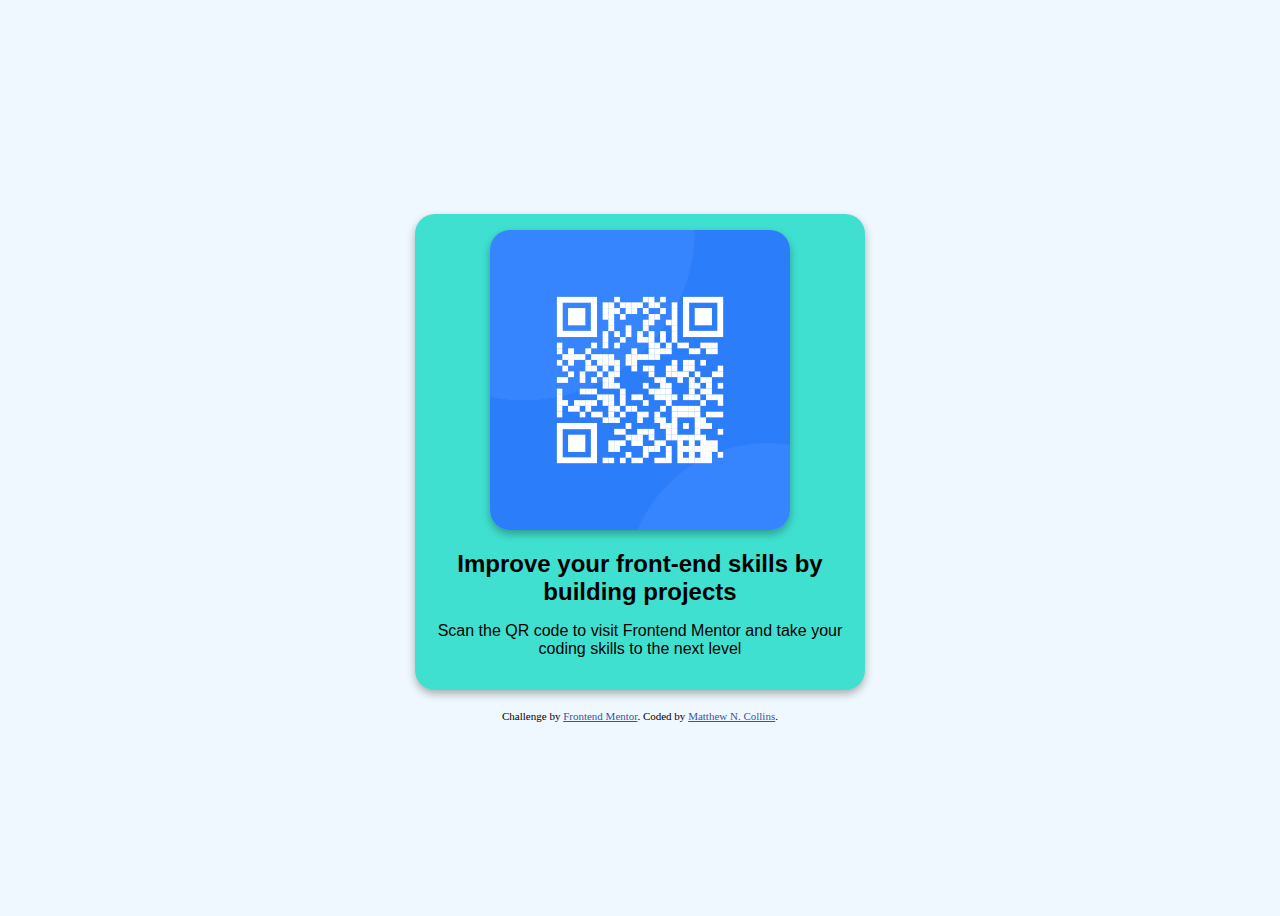
<file: qr-code-component-main/index.html>
<!DOCTYPE html>
<html lang="en">

<head>
  <meta charset="UTF-8">
  <meta name="viewport" content="width=device-width, initial-scale=1.0">
  <!-- displays site properly based on user's device -->

  <link rel="icon" type="image/png" sizes="32x32" href="./images/favicon-32x32.png">

  <link rel="stylesheet" href="indexstyles.css">

  <title>Frontend Mentor | QR code component</title>

  <!-- Feel free to remove these styles or customise in your own stylesheet 👍 -->
  <style>
    .attribution {
      font-size: 11px;
      text-align: center;
    }

    .attribution a {
      color: hsl(228, 45%, 44%);
    }
  </style>
</head>

<body style="display: flex; flex-direction: column; align-items: center; justify-content: center; height: 100vh;">
  <div class="card" style="flex-direction: column; text-align: center; margin: 20px; padding: 1rem; width: 33%; box-shadow: 0 4px 8px rgba(0, 0, 0, 0.3); border-radius: 20px;">
    <img src="./images/image-qr-code.png" alt="QR Code" style="height: 300px; width: 300px; border-radius: 20px; box-shadow: 0 4px 8px rgba(0, 0, 0, 0.3);">
    <h1>Improve your front-end skills by building projects</h1>
    <p>Scan the QR code to visit Frontend Mentor and take your coding skills to the next level</p>
  </div>
  <div class="attribution">
    Challenge by <a href="https://www.frontendmentor.io?ref=challenge" target="_blank">Frontend Mentor</a>.
    Coded by <a href="#">Matthew N. Collins</a>.
  </div>
</body>

</html>
</file>
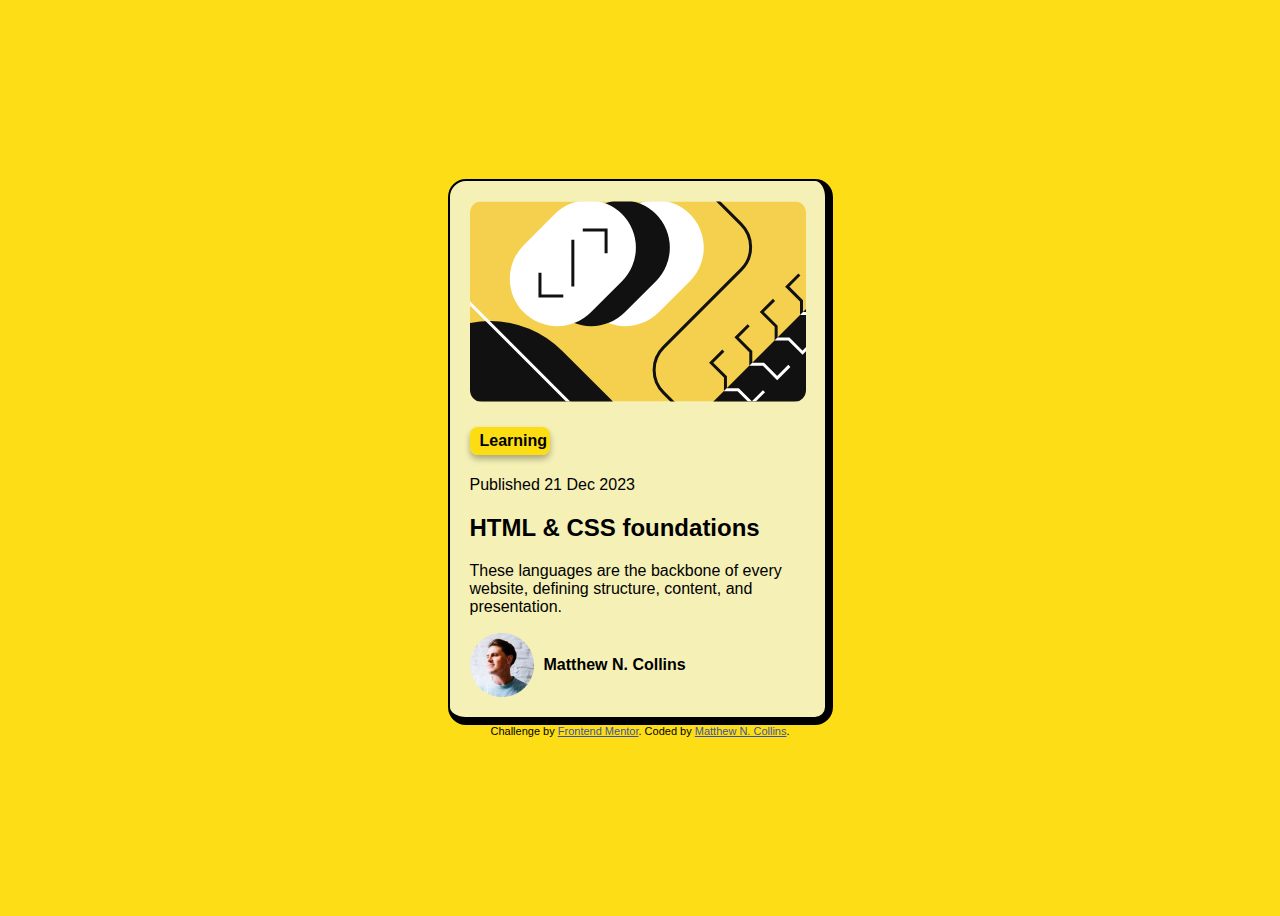
<file: blog-preview-card-main/blog.html>
<!DOCTYPE html>
<html lang="en">

<head>
  <meta charset="UTF-8">
  <meta name="viewport" content="width=device-width, initial-scale=1.0">
  <!-- displays site properly based on user's device -->

  <link rel="icon" type="image/png" sizes="32x32" href="./assets/images/favicon-32x32.png">

  <title>Frontend Mentor | Blog preview card</title>

  <!-- Feel free to remove these styles or customise in your own stylesheet 👍 -->
  <style>
    html {
      font-family: 'Lucida Sans Unicode', 'Lucida Grande', 'Lucida Sans', Arial, sans-serif;
    }

    .attribution {
      font-size: 11px;
      text-align: center;
    }

    .attribution a {
      color: hsl(228, 45%, 44%);
    }

    .page {
      display: flex;
      flex-direction: column;
      justify-content: center;
      align-items: center;
      height: 100vh;
      background-color: hsla(52, 98%, 50%, 0.922);
    }

    .card {
      background-color: rgb(245, 240, 181);
      padding: 20px;
      border-radius: 18px;
      width: 335px;
      border: 2px solid black;
      border-bottom: 8px solid black;
      border-right: 8px solid black;
    }

    .card h4 {
      background-color: hsla(52, 98%, 50%, 0.922);
      width: 60px;
      font-weight: bold;
      padding: 5px 10px;
      border-radius: 8px;
      box-shadow: 0 4px 6px rgba(0, 0, 0, 0.3);
    }

    .art {
      border-radius: 12px;
    }

    .me {
      display: flex;
      align-items: center;
      gap: 10px;
      font-weight: bold;
    }
  </style>
</head>

<body class="page">
  <div class="card align-items-center;">
    <img class="art" src="./assets/images/illustration-article.svg" alt="HTML & CSS foundations">
    <h4 class="h4">Learning</h4>

    <p>Published 21 Dec 2023</p>

    <h2 class="h2"> HTML & CSS foundations</h2>

    <p class="text-muted">
      These languages are the backbone of every website, defining structure, content, and presentation.
    </p>
    <div class="me">
      <img src="./assets/images/image-avatar.webp" alt="Matthew N. Collins">
      <p>
        Matthew N. Collins
      </p>
    </div>

  </div>
  <footer class="attribution">
    Challenge by <a href="https://www.frontendmentor.io?ref=challenge" target="_blank">Frontend Mentor</a>.
    Coded by <a href="#">Matthew N. Collins</a>.
  </footer>
</body>

</html>
</file>
<file: qr-code-component-main/indexstyles.css>
body {
    background-color: aliceblue;
}

.card {
    background-color: turquoise; 
}

h1 {
    font-size: 1.5rem;
    font-family:'Trebuchet MS', 'Lucida Sans Unicode', 'Lucida Grande', 'Lucida Sans', Arial, sans-serif;
}

p {
    font-size: 1rem;
    font-family:'Trebuchet MS', 'Lucida Sans Unicode', 'Lucida Grande', 'Lucida Sans', Arial, sans-serif;
}
</file>
